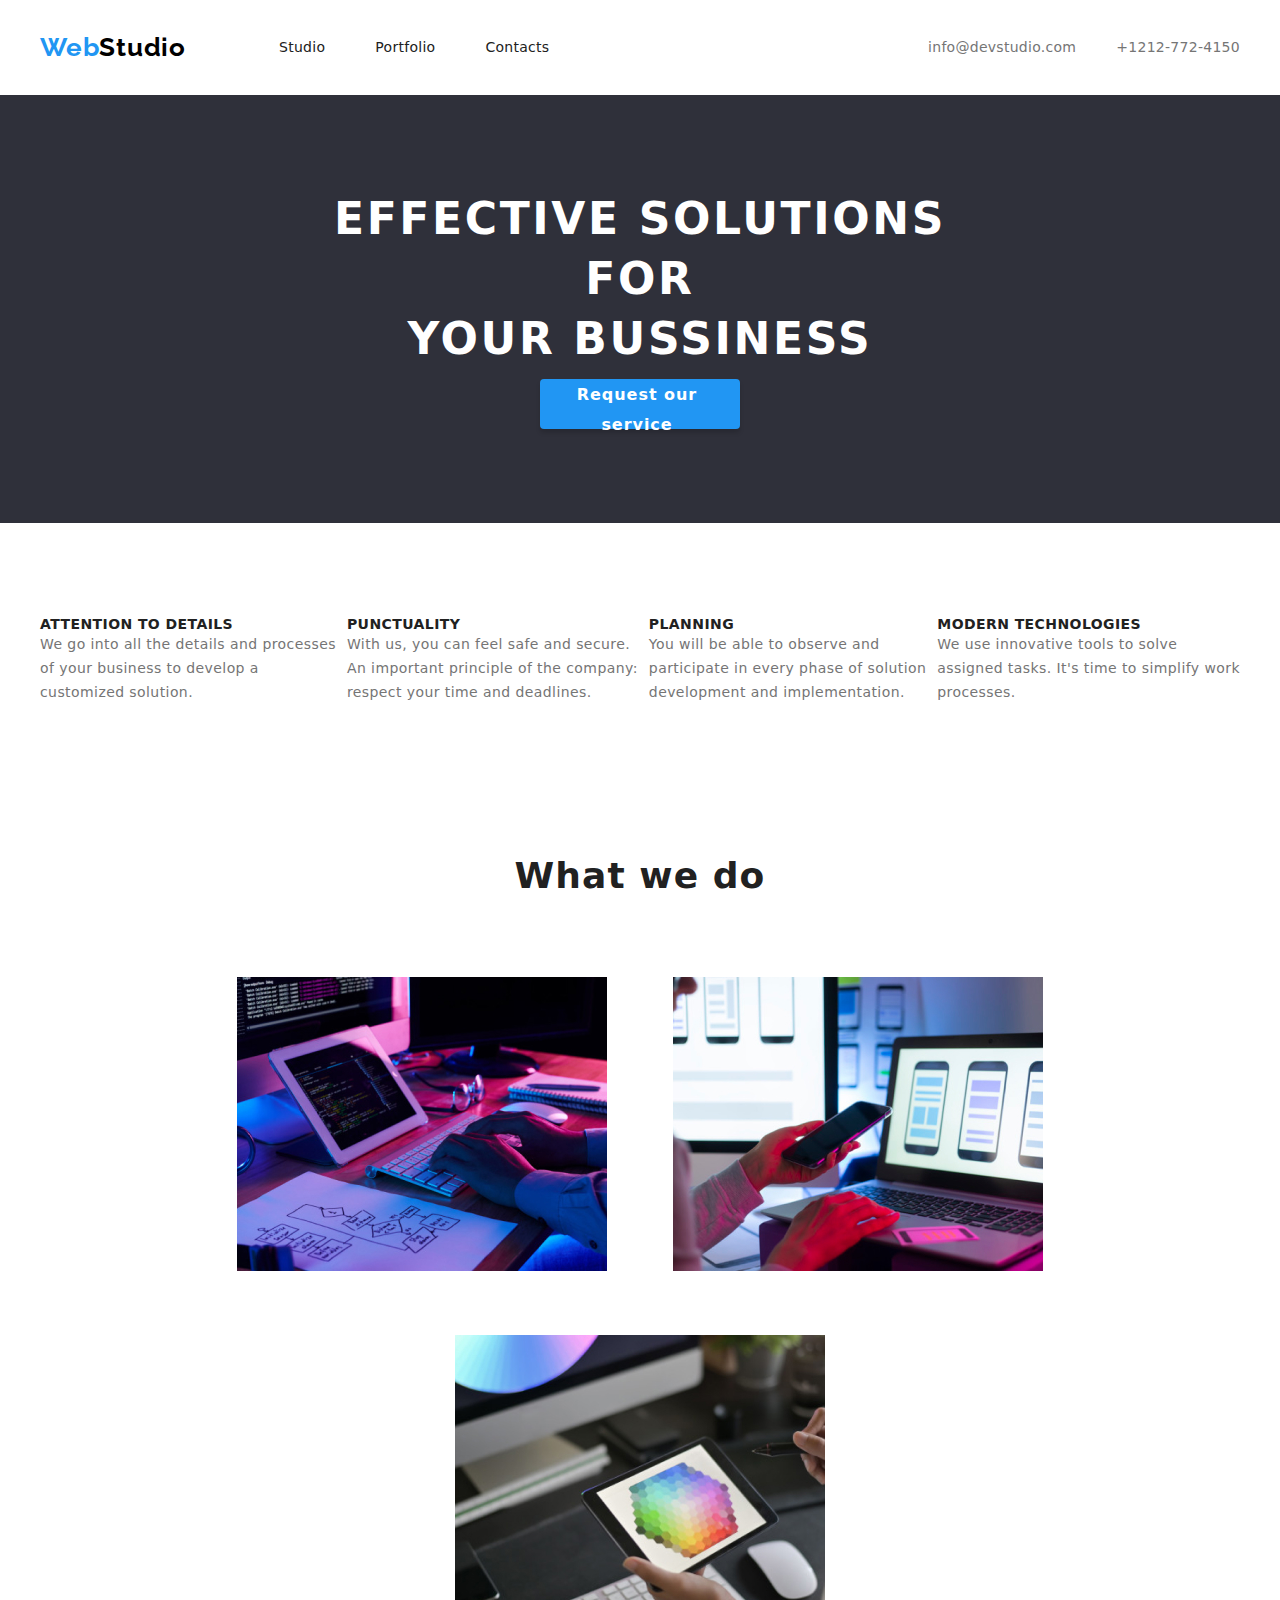
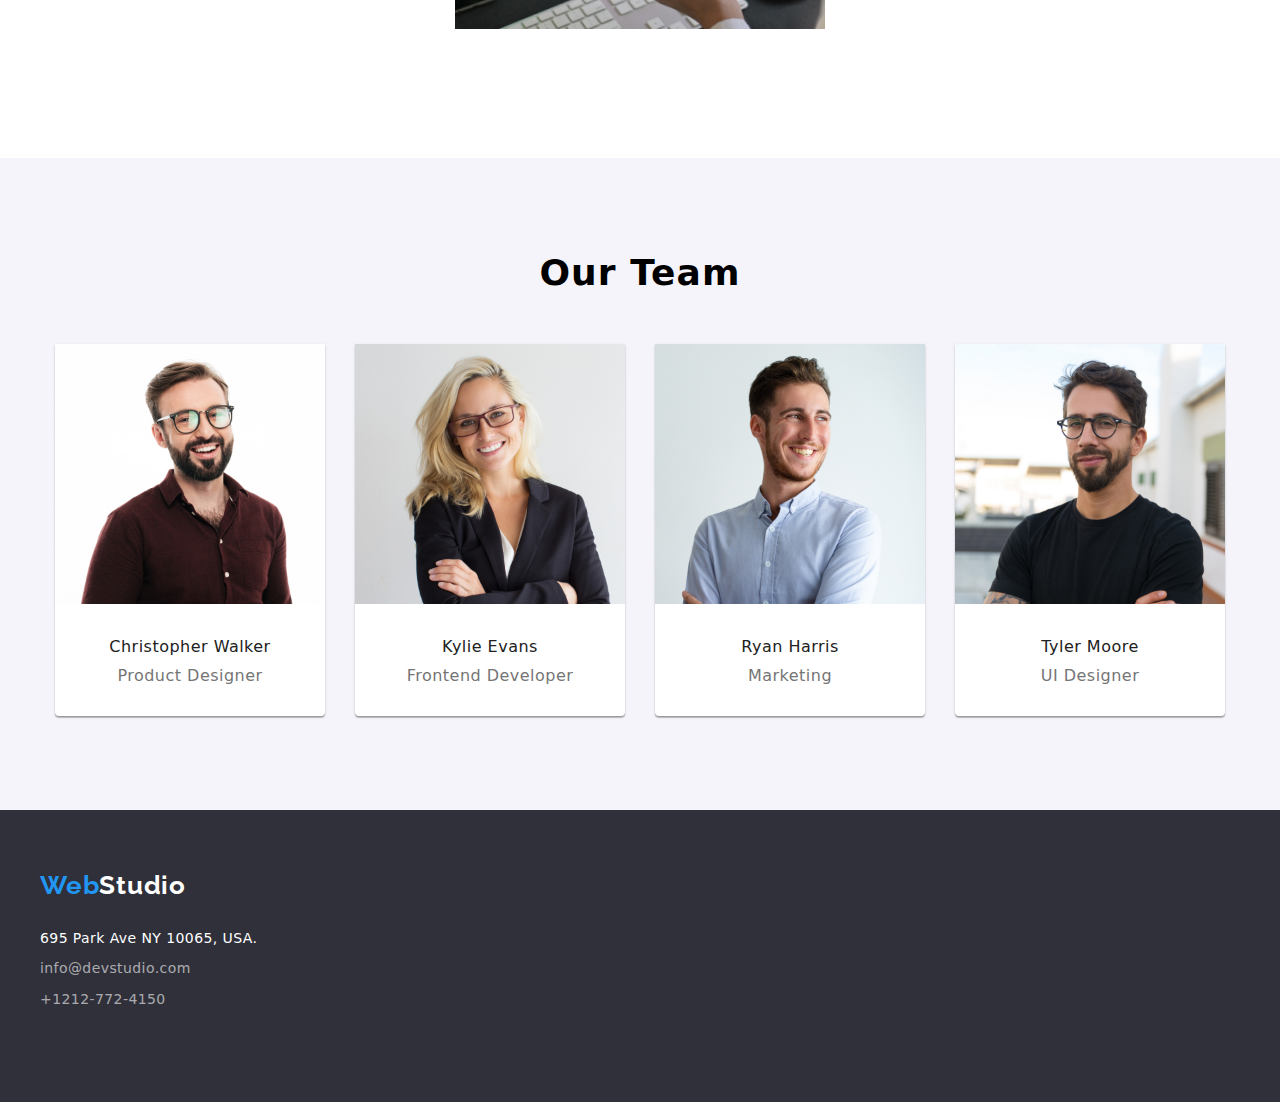
<file: index.html>
<!DOCTYPE html>
<html lang="en">

<head>
    <meta charset="UTF-8">
    <meta http-equiv="X-UA-Compatible" content="IE=edge">
    <meta name="viewport" content="width=device-width, initial-scale=1.0">
    <link rel="stylesheet"
        href="https://cdnjs.cloudflare.com/ajax/libs/modern-normalize/1.1.0/modern-normalize.min.css">
    <link rel="preconnect" href="https://fonts.gstatic.com>https://fonts.gstatic.com/">
    <link rel="preconnect" href="https://fonts.googleapis.com">
    <link rel="preconnect" href="https://fonts.gstatic.com" crossorigin>
    <link
        href="https://fonts.googleapis.com/css2?family=Raleway:wght@700&family=Roboto:wght@400;500;700;900&display=swap"
        rel="stylesheet">
    <link rel="stylesheet" href="./css/styles.css">
    <title>Studio</title>
</head>
<!-- Studio Page -->

<body>

    <!-- Header -->
    <header class="header-section">
        <div class="container">
            <nav class="nav-list">
                <div class="logo-nav-container">
                    <a class="header-logo unstyled-list" href="index.html">Studio</a>
                    <ul class="nav-item unstyled-list">
                        <li class="nav-item-list"><a class="link-nav" href="index.html">Studio</a></li>
                        <li class="nav-item-list"><a class="link-nav" href="portfolio.html">Portfolio</a></li>
                        <li class="nav-item-list"><a class="link-nav" href="Contacts.html">Contacts</a></li>
                    </ul>
                </div>
                <ul class="contacts unstyled-list">
                    <li class="contacts-item-mail"><a class="link"
                            href="mailto:info@devstudio.com">info@devstudio.com</a>
                    </li>
                    <li class="contacts-item-phone"><a class="link" href="tel:+1212-772-4150">+1212-772-4150</a></li>
                </ul>
            </nav>
        </div>
    </header>
    <!-- Main -->
    <main class="main-section">
        <!-- About Us Section -->
        <section class="about-us-section section">
            <div class="container">
                <h1 class="title-btn">Effective solutions for <br>Your bussiness</h1>
                <button class="btn-request" type="button">Request our service</button>
            </div>
        </section>
        <!-- Details Section -->
        <section class="details-section section">
            <div class="container">
                <ul class="details unstyled-list">
                    <li>
                        <h3 class="title-details">ATTENTION TO DETAILS</h3>
                        <p class="paragraph-title-details">We go into all the details and processes<br> of your business
                            to develop a <br>customized solution.</p>
                    </li>
                    <li>
                        <h3 class="title-details">Punctuality</h3>
                        <p class="paragraph-title-details">With us, you can feel safe and secure.<br> An important
                            principle of the company:<br> respect your time and deadlines.</p>
                    </li>
                    <li>
                        <h3 class="title-details">PLANNING</h3>
                        <p class="paragraph-title-details">You will be able to observe and <br>participate in every
                            phase of solution <br>development and implementation.</p>
                    </li>
                    <li>
                        <h3 class="title-details">MODERN TECHNOLOGIES</h3>
                        <p class=paragraph-title-details>We use innovative tools to solve<br>assigned tasks. It's time
                            to simplify work<br> processes.</p>
                    </li>
                </ul>
            </div>
        </section>
        <!-- What We Do Section -->
        <section class="what-we-do-section section">
            <h2 class="what-we-do-title">What we do</h2>
            <img class="what-we-do-images" src="./images/img1.jpg" alt="Coding" width="370" height="294">
            <img class="what-we-do-images" src="./images/img2.jpg" alt="Structure" width="370" height="294">
            <img class="what-we-do-images" src="./images/img3.jpg" alt="Styles" width="370" height="294">
        </section>
        <!-- Our Team Section -->
        <div class="our-team section">
            <div class="container">
                <h2 class="title-our-team ">Our Team</h2>
                <ul class="list unstyled-list">
                    <li class="our-team-list">
                        <img src="./images/ourteam1.jpg" alt="Christopher Walker" height="260">
                        <h3 class="our-team-name">Christopher Walker</h3>
                        <p class="our-team-job">Product Designer</p>
                    </li>
                    <li class="our-team-list">
                        <img src="./images/ourteam2.jpg" alt="Kylie Evans" width="270" height="260">
                        <h3 class="our-team-name">Kylie Evans</h3>
                        <p class="our-team-job">Frontend Developer</p>
                    </li class="our-team-list">
                    <li class="our-team-list">
                        <img src="./images/ourteam3.jpg" alt="Ryan Harris" width="270" height="260">
                        <h3 class="our-team-name">Ryan Harris</h3>
                        <p class="our-team-job">Marketing</p>
                    </li>
                    <li class="our-team-list">
                        <img src="./images/ourteam4.jpg" alt="Tyler Moore" width="270" height="260">
                        <h3 class="our-team-name">Tyler Moore</h3>
                        <p class="our-team-job">UI Designer</p>
                    </li>
                </ul>
            </div>
        </div>
    </main>
    <!-- Footer -->
    <footer class="footer-section section">
        <div class="container">
            <div class="footer">
                <a class="footer-logo" href="Studio.html">Web</a>
                <address class="address">
                    <ul class="address-list unstyled-list">
                        <li><a class="address-city" href="address">695 Park Ave NY 10065, USA.</a></li>
                        <li><a class="address-email" href="mailto:info@devstudio.com">info@devstudio.com</a></li>
                        <li><a class="address-phone" href="tel:+1212-772-4150">+1212-772-4150</a></li>
                    </ul>
                </address>
            </div>
        </div>
    </footer>

</body>

</html>
</file>
<file: css/styles.css>
/* Variables */
:root {
  --text-color: #212121;
  --highlight-color: #2196f3;
  --background-color-header-and-main: #fff;
  --background-color-footer-and-about-us-section: #2f303a;
  --font-family-Roboto: system-ui, -apple-system, BlinkMacSystemFont, "Segoe UI",
    Roboto, Oxygen, Ubuntu, Cantarell, "Open Sans", "Helvetica Neue", sans-serif;
  --font-size-general: 14px;
  --font-size-medium: 16px;
  --font-size-big: 18px;
  --font-size-vbig: 36px;
  --font-weight-400: 400;
  --font-weight-500: 500;
  --font-weight-700: 700;
  --font-weight-900: 900;
  --letter-spacing-03em: 0.03em;
  --letter-spacing-02em: 0.02em;
  --letter-spacing-06em: 0.06em;
  --line-height-14: 1.14;
  --our-team-job-and-paragraph-title-details: #757575;
  --box-shadow-btns: 0px 3px 1px rgba(0, 0, 0, 0.1),
    0px 1px 2px rgba(0, 0, 0, 0.08), 0px 2px 2px rgba(0, 0, 0, 0.12);
}

/* Globals */

* {
  margin-block-start: 0px;
  margin-block-end: 0px;
  margin-inline-start: 0px;
  margin-inline-end: 0px;
  padding-inline-start: 0px;
}

.section {
  padding-top: 94px;
  padding-bottom: 94px;
}
body {
  font-family: system-ui, -apple-system, BlinkMacSystemFont, "Segoe UI", Roboto,
    Oxygen, Ubuntu, Cantarell, "Open Sans", "Helvetica Neue", sans-serif;
}

.unstyled-list {
  list-style: none;
}

.container {
  max-width: 1200px;
  margin: 0 auto;
}

/* Header */

.header-section-portfolio {
  background-color: var(--background-color-header-and-main);

  border: 1px solid #ececec;
}

.header-section {
}

.header-logo {
  color: #000000;
  font-family: "Raleway";
  font-weight: var(--font-weight-700);
  font-size: 26px;
  line-height: 1.19;
  letter-spacing: var(--letter-spacing-03em);
  text-decoration: none;
  margin-right: 93px;
  height: 31px;
}

.header-logo::before {
  content: "Web";
  color: #2196f3;
}

.nav-item .link-nav:hover,
.nav-item .link-nav:focus {
  color: #2196f3;
}

.nav-list {
  display: flex;
  align-items: center;
  justify-content: space-between;
  padding: 32px 0px 32px 0px;
  gap: 50px;
  flex-grow: 1;
}

.logo-nav-container {
  display: flex;
  align-items: center;
}
.nav-item {
  display: flex;
  gap: 50px;
  align-items: center;
}

.contacts {
  display: flex;
  gap: 40px;
}

.nav-item .link-nav {
  font-weight: var(--font-weight-500);
  font-size: var(--font-size-general);
  letter-spacing: var(--letter-spacing-02em);
  color: var(--text-color);
  text-decoration: none;
  line-height: var(--line-height-14);
}
.nav-item-list,
.contacts-item-list {
  height: 16px;
}
.nav-item-list {
  display: flex;
  align-items: center;
}
.contacts .link:hover,
.contacts .link:focus {
  color: #2196f3;
}

.contacts .link {
  font-weight: var(--font-weight-500);
  font-size: var(--font-size-general);
  line-height: var(--line-height-14);
  letter-spacing: var(--letter-spacing-02em);
  color: #757575;
  text-decoration: none;
}

/* Main */

.main-section {
  background-color: var(--background-color-header-and-main);
}

/* About Us Section */

.about-us-section {
  background-color: var(--background-color-footer-and-about-us-section);
}
.about-us-section .container {
  display: flex;
  flex-direction: column;
  align-items: center;
  justify-content: center;
}

.title-btn {
  width: 696px;
  height: 120px;
  font-weight: 900;
  font-size: 44px;
  line-height: 60px;
  text-align: center;
  letter-spacing: 0.06em;
  text-transform: uppercase;
  color: #ffffff;
  margin-bottom: 30px;
}

.btn-request:hover,
.btn-request:focus {
  background-color: #2196f3;
  color: #fff;
}

.btn-request {
  margin-top: 40px;
  height: 50px;
  background: #2196f3;
  color: #ffffff;
  font-weight: var(--font-weight-700);
  font-size: var(--font-size-medium);
  line-height: 1.87;
  justify-content: center;
  text-align: center;
  letter-spacing: 0.06em;
  border: none;
  box-shadow: 0px 4px 4px rgba(0, 0, 0, 0.15);
  border-radius: 4px;
  width: 200px;
  height: 50px;
}
/* Details Section */

.details-section {
  height: 101px;
}
.details {
  display: flex;
  align-items: center;
  justify-content: space-between;
  align-content: center;
  padding: 0;
  margin: 0;
}
.title-details {
  font-weight: var(--font-weight-700);
  font-size: var(--font-size-general);
  line-height: var(--line-height-14);
  letter-spacing: var(--letter-spacing-03em);
  text-transform: uppercase;
  color: var(--text-color);
  padding-right: 30px;
  height: 16px;
}

.paragraph-title-details {
  font-weight: var(--font-weight-general);
  font-size: var(--font-size-general);
  line-height: 1.71;
  letter-spacing: var(--letter-spacing-03em);
  color: var(--our-team-job-and-paragraph-title-details);
  height: 75px;
}

/* What We do Section */

.what-we-do-section {
  display: block;
  text-align: center;
}

.what-we-do-images {
  margin: 30px;
}

.what-we-do-title {
  margin: 50px;
}

.what-we-do-title,
.title-our-team {
  color: var(--text-color);
  text-align: center;
  font-weight: var(--font-weight-700);
  font-size: var(--font-size-vbig);
  line-height: 1.16;
  text-align: center;
  letter-spacing: var(--letter-spacing-03em);
  line-height: 42px;
}

/* Our Team */

.our-team-list {
  box-shadow: 0px 1px 3px rgb(0 0 0 / 12%), 0px 1px 1px rgb(0 0 0 / 14%),
    0px 2px 1px rgb(0 0 0 / 20%);
  border-radius: 0px 0px 4px 4px;
  background: #fff;
}

.our-team {
  background-color: #f5f4fa;
}

.our-team-name {
  font-weight: var(--font-weight-500);
  font-size: var(--font-size-medium);
  line-height: 1.18;
  text-align: center;
  letter-spacing: var(--letter-spacing-03em);
  color: var(--text-color);
}

.our-team-job {
  font-weight: var(--font-weight-400);
  font-size: var(--font-size-medium);
  line-height: 1.18;
  text-align: center;
  letter-spacing: var(--letter-spacing-03em);
  color: var(--our-team-job-and-paragraph-title-details);
  padding: 0;
  margin: 10px 0 30px 0;
}

.title-our-team {
  font-weight: 700;
  font-size: 36px;
  line-height: 1.167;
  text-align: center;
  color: var(--color-text);
  padding: 0px 0px 50px 0px;
}

.list {
  display: flex;
  gap: 30px;
  justify-content: center;
}

.list h3 {
  margin: 30px 0 0 0;
}

/* Footer */

.footer-section {
  background-color: var(--background-color-footer-and-about-us-section);
  padding-top: 60px;
}

.footer-logo {
  list-style: none;
  color: #2196f3;
  text-decoration: none;
  font-family: "Raleway";
  font-weight: var(--font-weight-700);
  font-size: 26px;
  line-height: 1.19;
  letter-spacing: var(--letter-spacing-03em);
  padding-top: 30px;
}

.footer-logo::after {
  content: "Studio";
  color: #fff;
}

.address-list {
  display: flex;
  flex-direction: column;
  justify-content: center;
  gap: 12px;
  padding-top: 28px;
}

.address-list :hover,
.address-list :focus {
  color: #2196f3;
}

.address {
  font-style: normal;
}

.address-city {
  color: #ffffff;
  text-decoration: none;
}

.address-email {
  color: rgba(255, 255, 255, 0.6);
  text-decoration: none;
}

.address-phone {
  color: rgba(255, 255, 255, 0.6);
  text-decoration: none;
}

.address-city,
.address-email,
.address-phone {
  font-weight: var(--font-weight-400);
  font-size: var(--font-size-general);
  line-height: var(--line-height-14);
  letter-spacing: var(--letter-spacing-03em);
}
/* Portfolio */

/* Buttons Section */

.buttons-list .btns:hover,
.buttons-list .btns:focus {
  background: #2196f3;
  color: #fff;
  box-shadow: var(--box-shadow-btns);
}

.buttons-section {
  display: flex;
  justify-content: center;
}

.buttons-list {
  display: flex;
  gap: 8px;
}

.btns {
  background: #f5f4fa;
  border: none;
  border-radius: 4px;
  font-weight: var(--font-weight-500);
  font-size: var(--font-size-medium);
  line-height: 1.62;
  text-align: center;
  letter-spacing: var(--letter-spacing-03em);
  color: var(--text-color);
  cursor: pointer;
  font-family: var(--font-family-Roboto);
  padding: 6px 22px;
}

/* Images Section */

.list-photo {
  border: 1px solid #eee;
}

.img-list {
  display: flex;
  flex-direction: row;
  flex-wrap: wrap;
  gap: 30px;
  justify-content: center;
  margin: 0px auto 94px auto;
}

.img-section-title {
  font-weight: var(--font-weight-700);
  font-size: var(--font-size-big);
  letter-spacing: var(--letter-spacing-06em);
  color: var(--text-color);
  padding: 20px 0px 6px 24px;
}

.img-section-type {
  font-weight: var(--font-weight-400);
  font-size: var(--font-size-medium);
  letter-spacing: var(--letter-spacing-03em);
  color: var(--our-team-job-and-paragraph-title-details);
  padding: 0px 0px 20px 24px;
}
</file>
